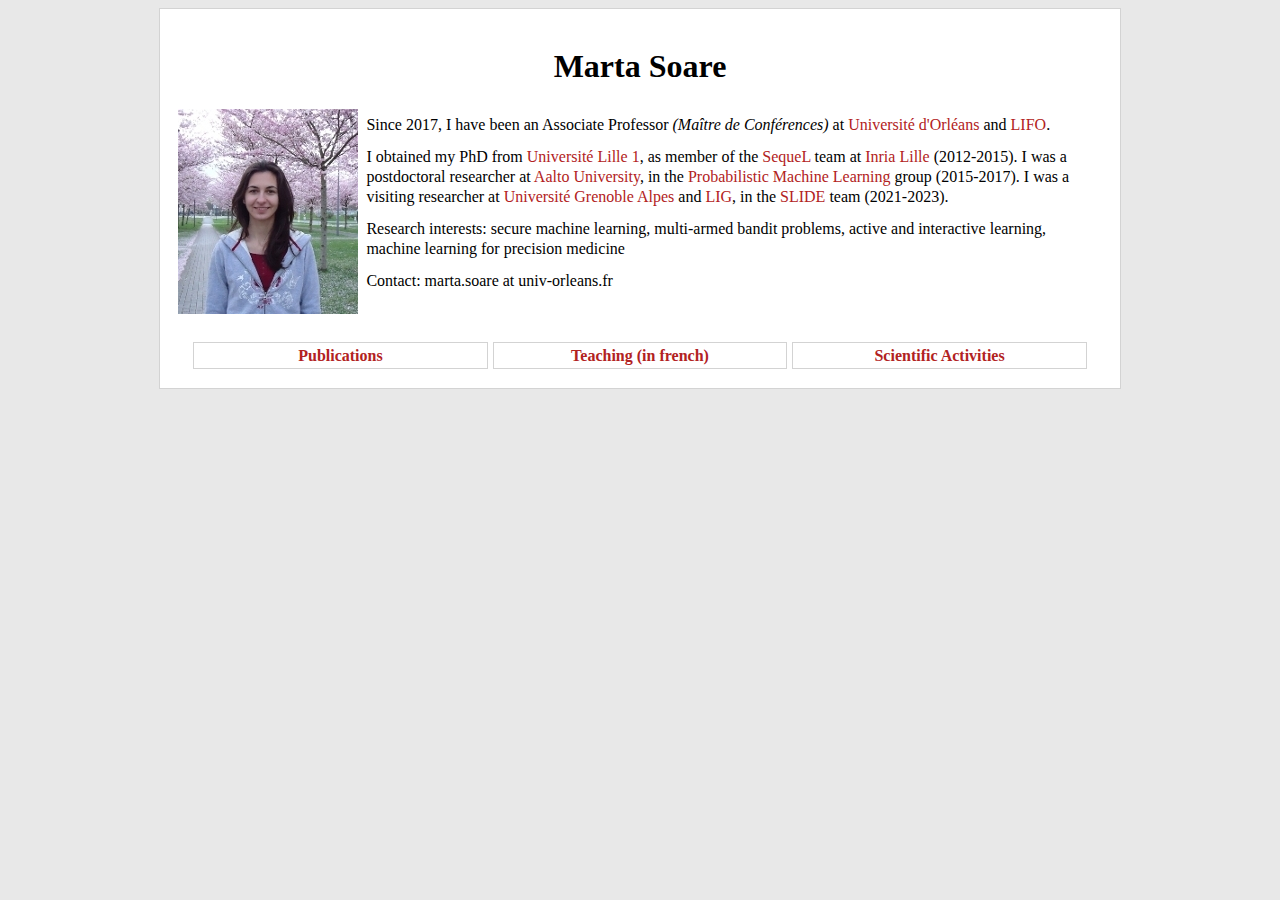
<file: index.html>
<!DOCTYPE html>
<html lang="fr">
  <head>
    <meta charset="utf-8">
    <title>Marta Soare</title>
    <link rel="stylesheet" href="style.css">
  </head>
  <body>
    <main>
      <h1>Marta Soare</h1>
      <img src="photo.jpg" alt="photo">
      <article>
        <p>Since 2017, I have been an Associate Professor <i>(Maître de Conférences)</i> at <a href="https://www.univ-orleans.fr/">Université d'Orl&eacute;ans</a> and <a href="https://www.univ-orleans.fr/lifo/">LIFO</a>.</p> 
        <p>I obtained my PhD from <a href="https://www.univ-lille.fr/">Université Lille 1</a>, as member of the <a href="https://team.inria.fr/sequel/">SequeL</a> team at <a href="http://www.inria.fr/centre/lille">Inria Lille</a> (2012-2015).
        I was a postdoctoral researcher at <a href="http://cs.aalto.fi/en/">Aalto University</a>, in the <a href="http://research.cs.aalto.fi/pml/">Probabilistic Machine Learning</a> group (2015-2017).
        I was a visiting researcher at <a href="https://www.univ-grenoble-alpes.fr/">Université Grenoble Alpes</a> and <a href="https://www.liglab.fr/">LIG</a>, in the <a href="https://slide.liglab.fr/">SLIDE</a> team (2021-2023).
        </p> 
        <p>Research interests: secure machine learning, multi-armed bandit problems, active and interactive learning, machine learning for precision medicine</p> 
        <p>Contact: marta.soare at univ-orleans.fr</p>
      </article>
    </main>
    <nav>
      <ul>
        <li><a href="Publications.html">Publications</a></li>
        <li><a href="Teaching.html">Teaching (in french)</a></li>
        <li><a href="Activities.html">Scientific Activities</a></li>
      </ul>  
    </nav>
  </body>
</html>
</file>
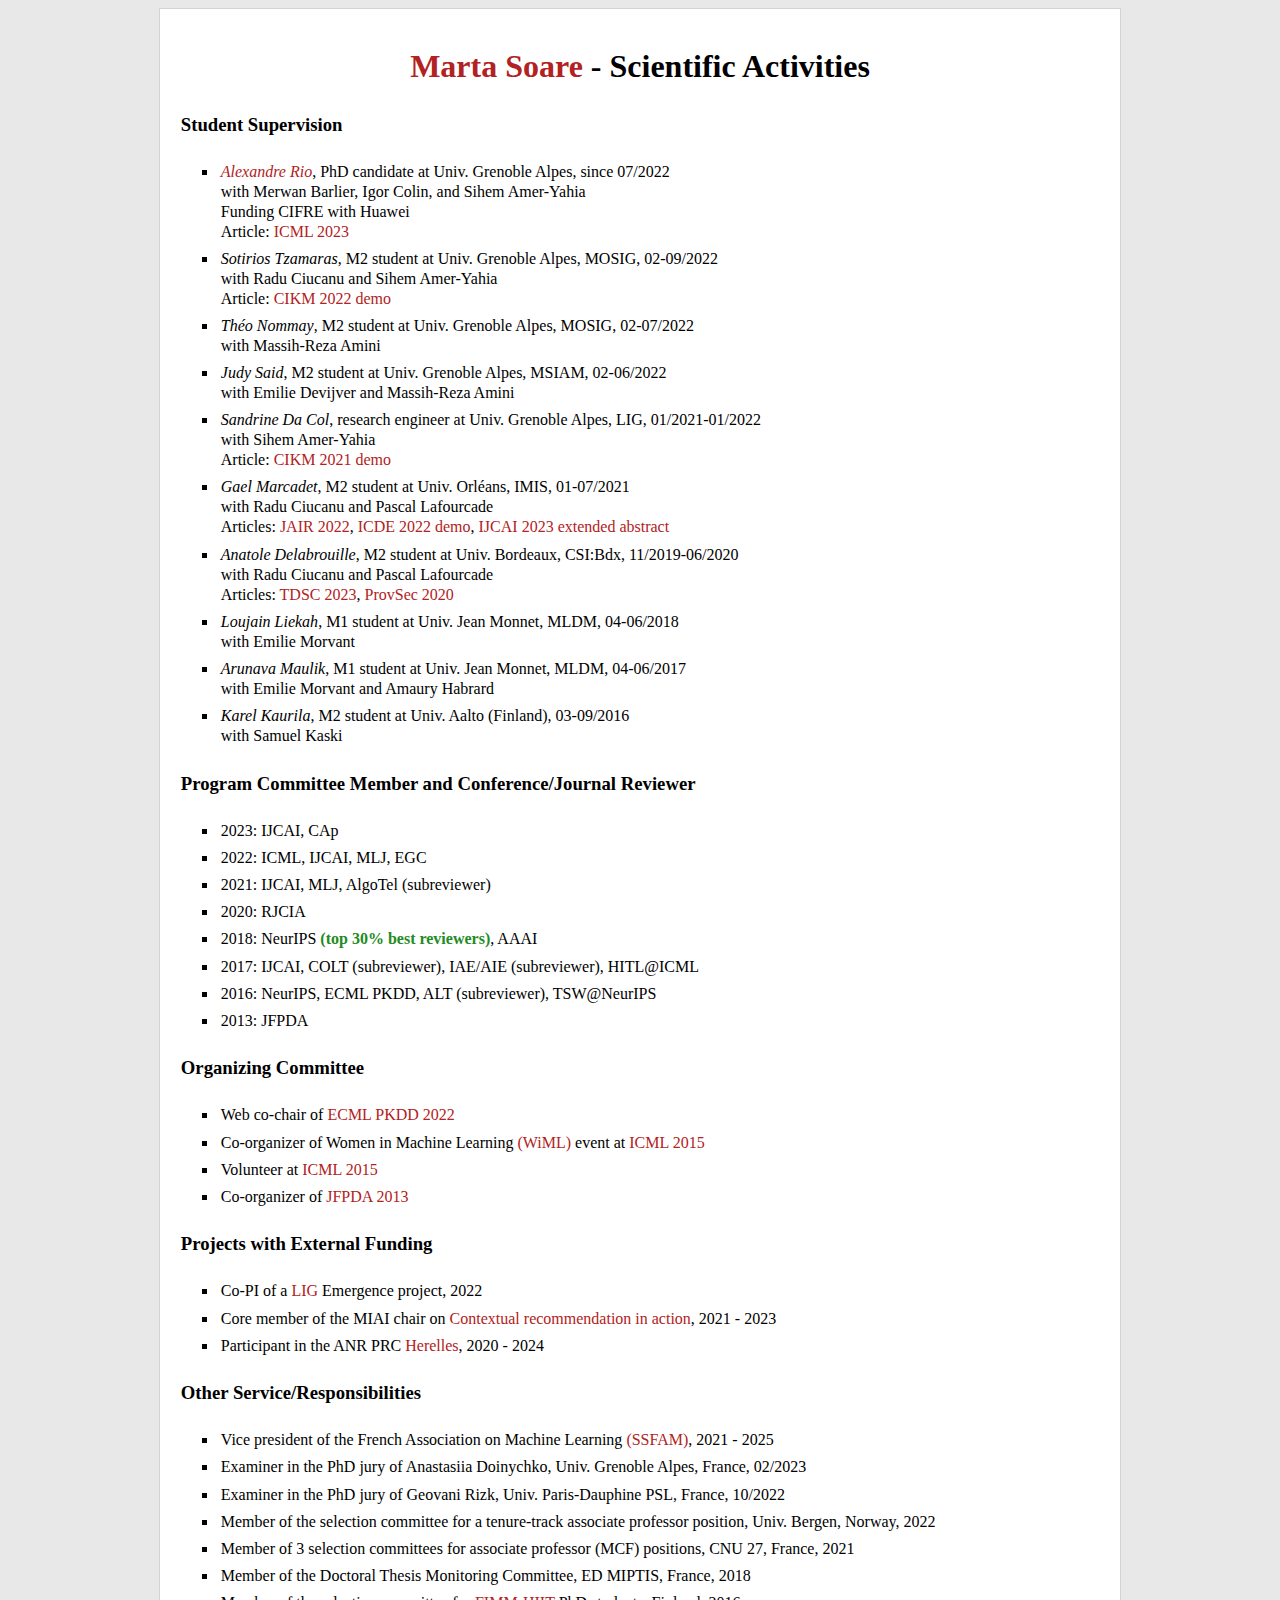
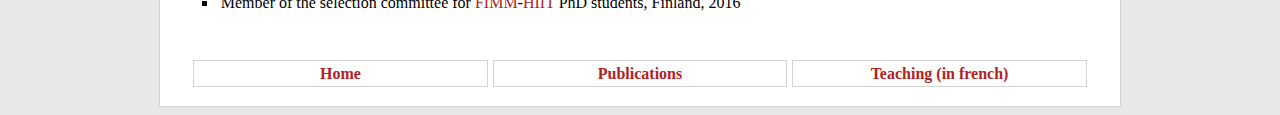
<file: Activities.html>
<!DOCTYPE html>
<html lang="fr">
  <head>
    <meta charset="utf-8">
    <title>Marta Soare</title>
    <link rel="stylesheet" href="style.css">
  </head>
  <body>
    <main>
      <h1><a href="index.html">Marta Soare</a> - Scientific Activities</h1>
      <h3>Student Supervision</h3> 
      <ul>
        <li> <i><a href="https://scholar.google.com/citations?user=YxsXrEoAAAAJ">Alexandre Rio</a></i>, PhD candidate at Univ. Grenoble Alpes, since 07/2022<br>
        with Merwan Barlier, Igor Colin, and Sihem Amer-Yahia <br> 
        Funding CIFRE with Huawei<br>
        Article: <a href="https://proceedings.mlr.press/v202/rio23a.html">ICML 2023</a>
        </li>
        <li> <i>Sotirios Tzamaras</i>, M2 student at Univ. Grenoble Alpes, MOSIG, 02-09/2022 <br>
        with Radu Ciucanu and Sihem Amer-Yahia <br> 
        Article: <a href="https://dl.acm.org/doi/10.1145/3511808.3557203">CIKM 2022 demo</a> </li>
         <li> <i>Théo Nommay</i>, M2 student at Univ. Grenoble Alpes, MOSIG, 02-07/2022 <br>
        with Massih-Reza Amini <br> </li>
         <li> <i>Judy Said</i>, M2 student at Univ. Grenoble Alpes, MSIAM, 02-06/2022 <br>
        with Emilie Devijver and Massih-Reza Amini <br> </li>
        <li> <i>Sandrine Da Col</i>, research engineer at Univ. Grenoble Alpes, LIG, 01/2021-01/2022 <br>
        with Sihem Amer-Yahia <br> 
        Article: <a href="https://dl.acm.org/doi/10.1145/3459637.3481968">CIKM 2021 demo</a></li>
        <li> <i>Gael Marcadet</i>, M2 student at Univ. Orléans, IMIS, 01-07/2021<br>
        with Radu Ciucanu and Pascal Lafourcade <br> 
        Articles: <a href="https://www.jair.org/index.php/jair/article/view/13163">JAIR 2022</a>, <a href="https://www.computer.org/csdl/proceedings-article/icde/2022/088300d154/1FwFyTlRMTC">ICDE 2022 demo</a>, <a href="https://www.ijcai.org/proceedings/2023/772">IJCAI 2023 extended abstract</a>
        </li>
        <li> <i>Anatole Delabrouille</i>, M2 student at Univ. Bordeaux, CSI:Bdx, 11/2019-06/2020 <br>
        with Radu Ciucanu and Pascal Lafourcade <br>
        Articles: <a href="https://ieeexplore.ieee.org/document/9721650">TDSC 2023</a>, <a href="https://dx.doi.org/10.1007/978-3-030-62576-4_13">ProvSec&nbsp;2020</a> </li>
        <li> <i>Loujain Liekah</i>, M1 student at Univ. Jean Monnet, MLDM, 04-06/2018<br>
        with Emilie Morvant </li>
        <li> <i>Arunava Maulik</i>, M1 student at Univ. Jean Monnet, MLDM, 04-06/2017 <br>
        with Emilie Morvant and Amaury Habrard </li>
        <li> <i>Karel Kaurila</i>, M2 student at Univ. Aalto (Finland), 03-09/2016<br>
        with Samuel Kaski</li>
      </ul>
      <h3>Program Committee Member and Conference/Journal Reviewer</h3>
      <ul>
        <li> 2023: IJCAI, CAp </li>
        <li> 2022: ICML, IJCAI, MLJ, EGC </li>
        <li> 2021: IJCAI, MLJ, AlgoTel (subreviewer) </li> 
        <li> 2020: RJCIA </li> 
        <li> 2018: NeurIPS <span>(top 30% best reviewers)</span>, AAAI </li> 
        <li> 2017: IJCAI, COLT (subreviewer), IAE/AIE (subreviewer), HITL@ICML </li>  
        <li> 2016: NeurIPS, ECML PKDD, ALT (subreviewer), TSW@NeurIPS </li>    
        <li> 2013: JFPDA</li>
      </ul>
      <h3>Organizing Committee </h3>
      <ul>
        <li> Web co-chair of <a href="https://2022.ecmlpkdd.org/">ECML PKDD 2022</a> </li>
        <li> Co-organizer of Women in Machine Learning <a href="http://wimlworkshop.org/"> (WiML) </a> event at <a href="https://icml.cc/2015/">ICML 2015</a>  </li>
        <li> Volunteer at <a href="https://icml.cc/2015/">ICML 2015</a> </li>
        <li> Co-organizer of <a href="http://pfia2013.univ-lille1.fr/doku.php%3Fid=fr:jfpda.html">JFPDA 2013</a> </li>
      </ul>
      <h3>Projects with External Funding</h3>  
      <ul> 
        <li> Co-PI of a <a href="https://www.liglab.fr/">LIG</a> Emergence project, 2022  </li>
        <li> Core member of the MIAI chair on <a href="https://miai.univ-grenoble-alpes.fr/research/chairs/contextual-recommendations-in-action-bridging-ai-and-real-life-economics-1362740.kjsp?RH=1697728359000">Contextual recommendation in action</a>, 2021 - 2023 </li>
        <li> Participant in the ANR PRC <a href="https://www.univ-orleans.fr/lifo/action.php?id=67&lang=fr">Herelles</a>, 2020 - 2024 </li>
      </ul>
      <h3>Other Service/Responsibilities</h3>  
      <ul>
        <li> Vice president of the French Association on Machine Learning <a href="http://ssfam.org/">(SSFAM)</a>, 2021 - 2025 </li>
        <li> Examiner in the PhD jury of Anastasiia Doinychko, Univ. Grenoble Alpes, France, 02/2023  </li>
        <li> Examiner in the PhD jury of Geovani Rizk, Univ. Paris-Dauphine PSL, France, 10/2022  </li>
        <li> Member of the selection committee for a tenure-track associate professor position, Univ. Bergen, Norway, 2022</li>
        <li> Member of 3 selection committees for associate professor (MCF) positions, CNU 27, France, 2021</li>
        <li> Member of the Doctoral Thesis Monitoring Committee, ED MIPTIS, France, 2018</li>
        <li> Member of the selection committee for <a href="https://www2.helsinki.fi/en/hilife-fimm">FIMM</a>-<a href="https://www.hiit.fi/">HIIT</a> PhD students, Finland, 2016</li>
      </ul> 
    </main>
    <nav>
      <ul>
	<li><a href="index.html">Home</a></li>
	<li><a href="Publications.html">Publications</a></li>
	<li><a href="Teaching.html">Teaching (in french)</a></li>
      </ul>  
    </nav>
  </body>
</html>
</file>
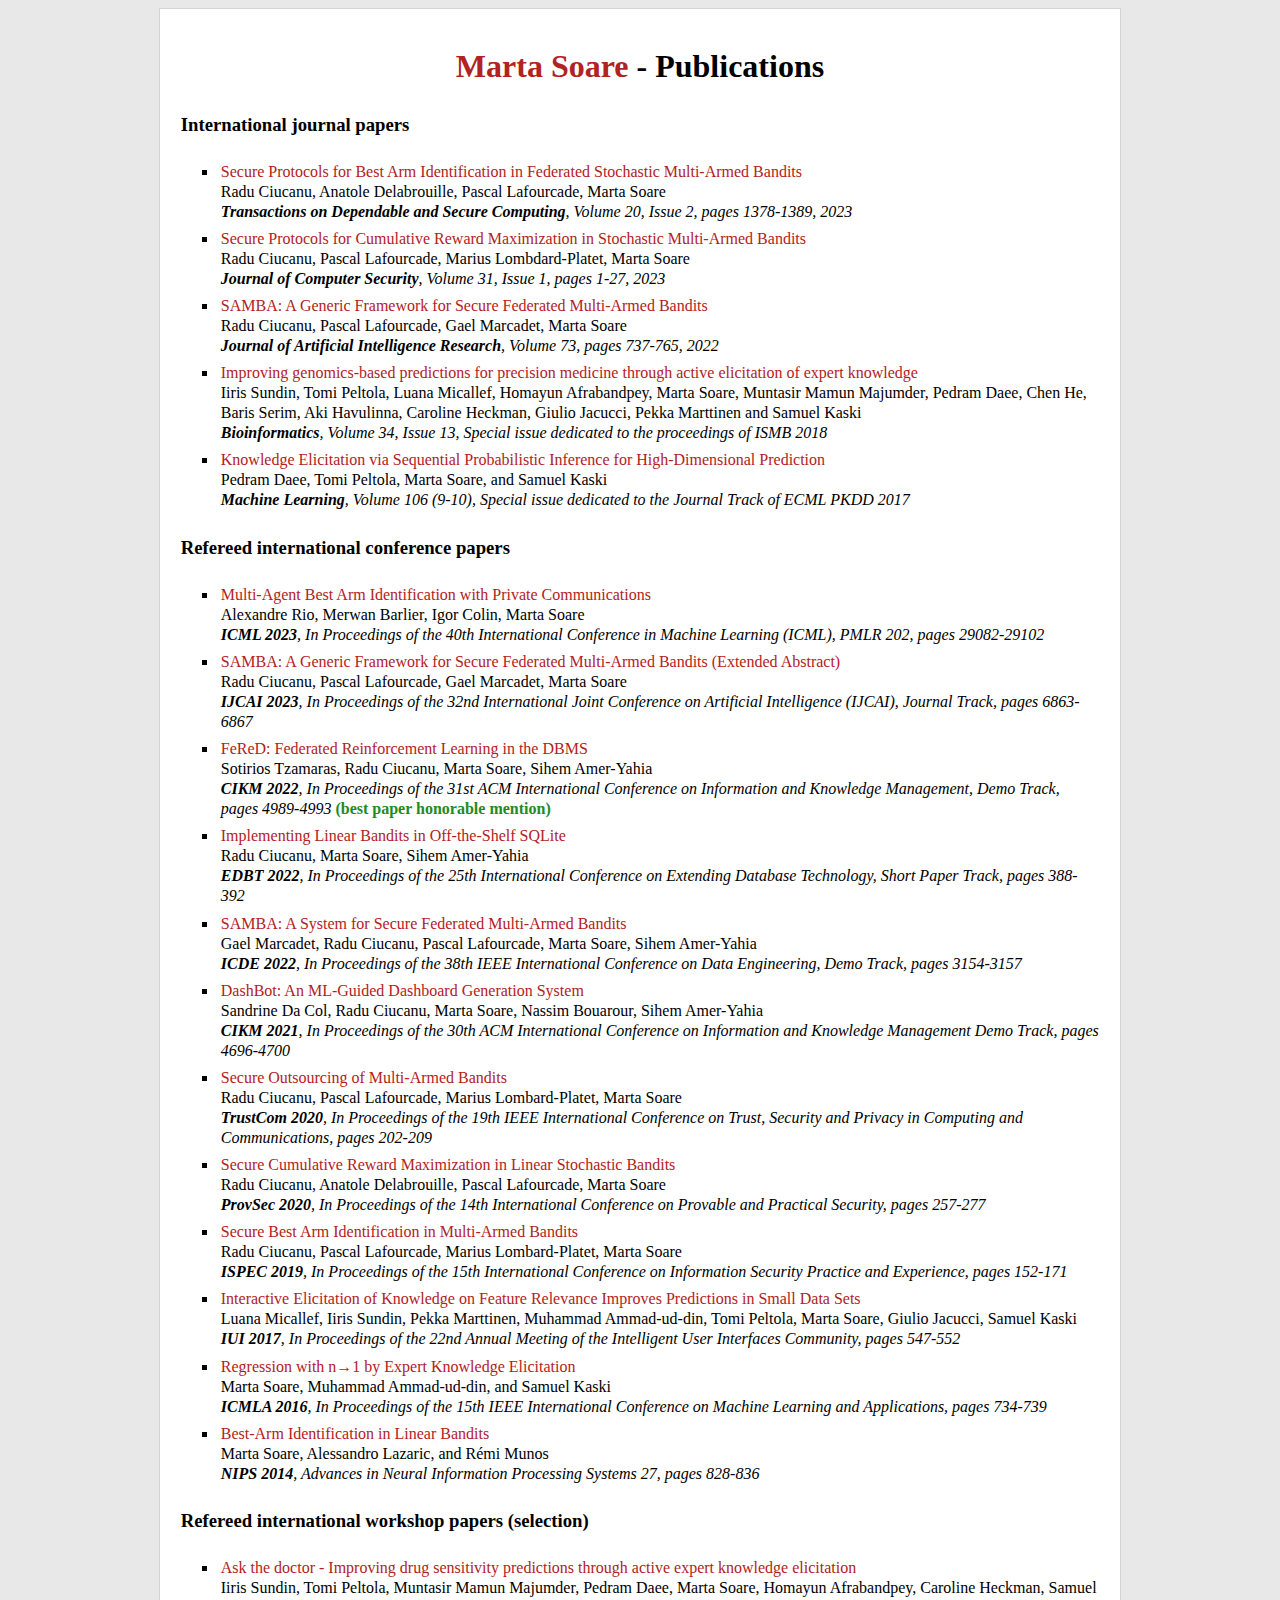
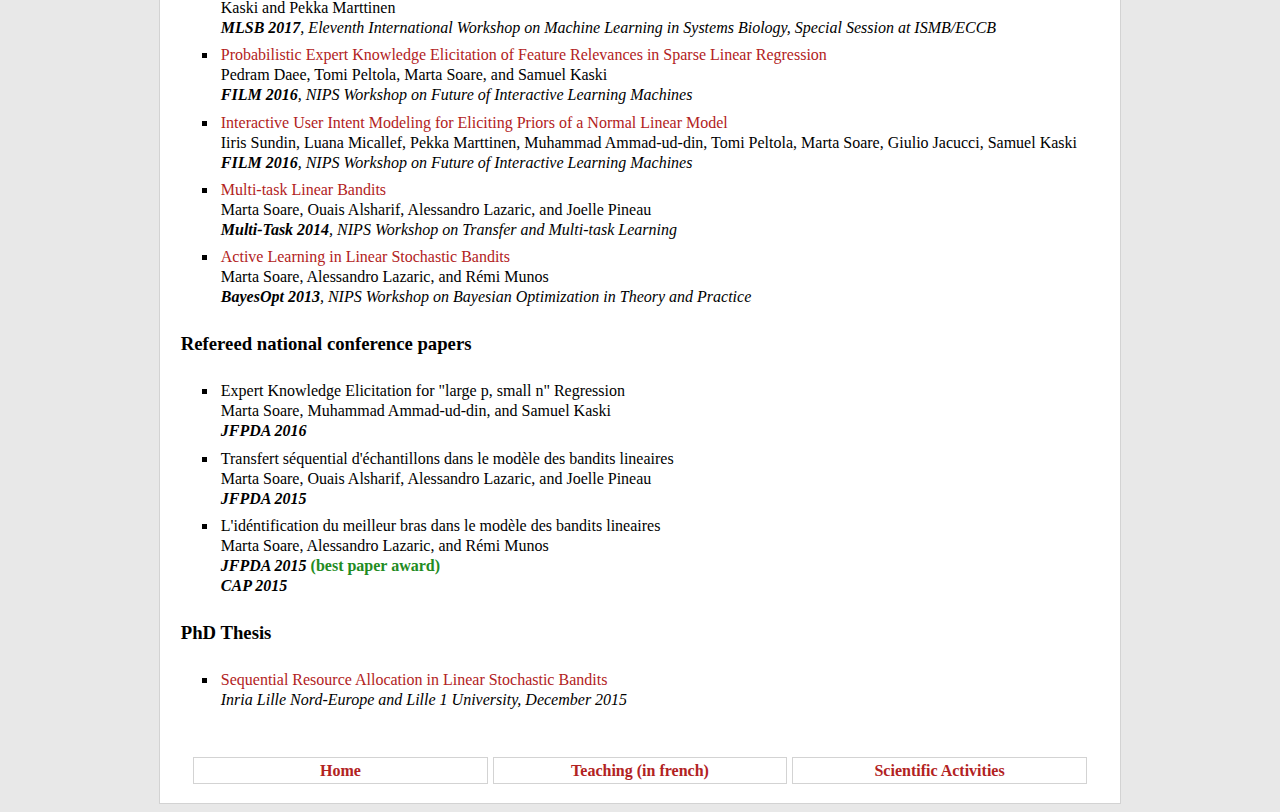
<file: Publications.html>
<!DOCTYPE html>
<html lang="fr">
  <head>
    <meta charset="utf-8">
    <title>Marta Soare</title>
    <link rel="stylesheet" href="style.css">
  </head>
  <body>
    <main>
      <h1><a href="index.html">Marta Soare</a> - Publications</h1>
      <h3>International journal papers</h3>  
      <ul>
        <li> <a href="https://ieeexplore.ieee.org/document/9721650"> Secure Protocols for Best Arm Identification in Federated Stochastic Multi-Armed Bandits </a> <br>
          Radu Ciucanu, Anatole Delabrouille, Pascal Lafourcade, Marta Soare  <br>  
          <i> <b>Transactions on Dependable and Secure Computing</b>, Volume 20, Issue 2, pages 1378-1389, 2023 </i>  
        </li>  
        <li> <a href="https://content.iospress.com/articles/journal-of-computer-security/jcs210051"> Secure Protocols for Cumulative Reward Maximization in Stochastic Multi-Armed Bandits </a> <br>
          Radu Ciucanu, Pascal Lafourcade, Marius Lombdard-Platet, Marta Soare  <br>  
          <i> <b>Journal of Computer Security</b>, Volume 31, Issue 1, pages 1-27, 2023</i> 
        </li>
        <li> <a href="https://www.jair.org/index.php/jair/article/view/13163">SAMBA: A Generic Framework for Secure Federated Multi-Armed Bandits</a> <br>
          Radu Ciucanu, Pascal Lafourcade, Gael Marcadet, Marta Soare  <br>  
         <i> <b>Journal of Artificial Intelligence Research</b>, Volume 73, pages 737-765, 2022 </i>
        </li>      
        <li> <a href="https://doi.org/10.1093/bioinformatics/bty257">Improving genomics-based predictions for precision medicine through active elicitation of expert knowledge</a> <br>
          Iiris Sundin, Tomi Peltola, Luana Micallef, Homayun Afrabandpey, Marta Soare, Muntasir Mamun Majumder, Pedram Daee, Chen He, Baris Serim, Aki Havulinna, Caroline Heckman, Giulio Jacucci, Pekka Marttinen and Samuel Kaski <br> 
          <i><b>Bioinformatics</b>, Volume 34, Issue 13, Special issue dedicated to the proceedings of ISMB 2018 </i>
        </li> 
        <li> <a href="https://link.springer.com/article/10.1007/s10994-017-5651-7"> Knowledge Elicitation via Sequential Probabilistic Inference for High-Dimensional Prediction </a> <br>
          Pedram Daee, Tomi Peltola, Marta Soare, and Samuel Kaski  <br>  
          <i><b>Machine Learning</b>, Volume 106 (9-10), Special issue dedicated to the Journal Track of ECML PKDD 2017 </i>
        </li>
      </ul>
      <h3>Refereed international conference papers</h3>
      <ul>
        <li> <a href="https://proceedings.mlr.press/v202/rio23a.html">Multi-Agent Best Arm Identification with Private Communications</a> <br>
         Alexandre Rio, Merwan Barlier, Igor Colin, Marta Soare  <br>  
         <i> <b>ICML 2023</b>, In Proceedings of the 40th International Conference in Machine Learning (ICML), PMLR 202, pages 29082-29102 </i>
        </li>
        <li> <a href="https://www.ijcai.org/proceedings/2023/772">SAMBA: A Generic Framework for Secure Federated Multi-Armed Bandits (Extended Abstract)</a> <br>
          Radu Ciucanu, Pascal Lafourcade, Gael Marcadet, Marta Soare  <br>  
         <i> <b>IJCAI 2023</b>, In Proceedings of the 32nd International Joint Conference on Artificial Intelligence (IJCAI), Journal Track, pages 6863-6867 </i>
        </li>      
        <li> <a href="https://dl.acm.org/doi/10.1145/3511808.3557203"> FeReD: Federated Reinforcement Learning in the DBMS</a> <br>
 	  Sotirios Tzamaras, Radu Ciucanu, Marta Soare, Sihem Amer-Yahia <br>    
 	  <i> <b> CIKM 2022</b>, In Proceedings of the 31st ACM International Conference on Information and Knowledge Management, Demo Track, pages 4989-4993 </i>  <span>(best paper honorable mention)</span>  </li>
        <li> <a href="https://openproceedings.org/2022/conf/edbt/paper-93.pdf"> Implementing Linear Bandits in Off-the-Shelf SQLite</a> <br>
 	  Radu Ciucanu, Marta Soare, Sihem Amer-Yahia <br>    
 	  <i> <b> EDBT 2022</b>, In Proceedings of the 25th International Conference on Extending Database Technology, Short Paper Track, pages 388-392 </i> </li>
        <li> <a href="https://www.computer.org/csdl/proceedings-article/icde/2022/088300d154/1FwFyTlRMTC"> SAMBA: A System for Secure Federated Multi-Armed Bandits</a> <br>
 	  Gael Marcadet, Radu Ciucanu, Pascal Lafourcade, Marta Soare, Sihem Amer-Yahia <br>       
          <i> <b> ICDE 2022</b>, In Proceedings of the 38th IEEE International Conference on Data Engineering, Demo Track, pages 3154-3157 </i> </li>
        <li> <a href="https://dl.acm.org/doi/10.1145/3459637.3481968"> DashBot: An ML-Guided Dashboard Generation System  </a> <br>
 	  Sandrine Da Col, Radu Ciucanu, Marta Soare, Nassim Bouarour, Sihem Amer-Yahia <br>       
          <i> <b> CIKM 2021</b>, In Proceedings of the 30th ACM International Conference on Information and Knowledge Management Demo Track, pages 4696-4700 </i> </li>
        <li> <a href="https://ieeexplore.ieee.org/document/9343228"> Secure Outsourcing of Multi-Armed Bandits  </a> <br>
 	  Radu Ciucanu, Pascal Lafourcade, Marius Lombard-Platet, Marta Soare <br>       
          <i> <b> TrustCom 2020</b>, In Proceedings of the 19th IEEE International Conference on Trust, Security and Privacy in Computing and Communications, pages 202-209 </i> </li>
        <li> <a href="https://link.springer.com/chapter/10.1007%2F978-3-030-62576-4_13"> Secure Cumulative Reward Maximization in Linear Stochastic Bandits </a> <br>
          Radu Ciucanu, Anatole Delabrouille, Pascal Lafourcade, Marta Soare <br>       
          <i> <b> ProvSec 2020</b>, In Proceedings of the 14th International Conference on Provable and Practical Security, pages 257-277 </i> </li>
	<li> <a href="https://link.springer.com/chapter/10.1007%2F978-3-030-34339-2_9"> Secure Best Arm Identification in Multi-Armed Bandits  </a> <br>
 	  Radu Ciucanu, Pascal Lafourcade, Marius Lombard-Platet, Marta Soare <br>       
          <i> <b> ISPEC 2019</b>, In Proceedings of the 15th International Conference on Information Security Practice and Experience, pages 152-171 </i>  </li>
        <li> <a href="https://dl.acm.org/doi/10.1145/3025171.3025181"> Interactive Elicitation of Knowledge on Feature Relevance Improves Predictions in Small Data Sets </a> <br>
          Luana Micallef, Iiris Sundin, Pekka Marttinen, Muhammad Ammad-ud-din, Tomi Peltola,  Marta Soare, Giulio Jacucci, Samuel Kaski  <br>      
          <i> <b> IUI 2017</b>, In Proceedings of the 22nd Annual Meeting of the Intelligent User Interfaces Community, pages 547-552 </i> </li>
        <li>  <a href="http://ieeexplore.ieee.org/document/7838235/?reload=true"> Regression with n→1 by Expert Knowledge Elicitation </a> <br>    
          Marta Soare, Muhammad Ammad-ud-din, and Samuel Kaski <br>
          <i> <b> ICMLA 2016</b>, In Proceedings of the 15th IEEE International Conference on Machine Learning and Applications, pages 734-739 </i> </li> 
        <li> <a href="https://papers.nips.cc/paper/5460-best-arm-identification-in-linear-bandits.pdf"> Best-Arm Identification in Linear Bandits </a> <br>
          Marta Soare, Alessandro Lazaric, and Rémi Munos <br>
          <i> <b> NIPS 2014</b>, Advances in Neural Information Processing Systems 27, pages 828-836 </i> </li>
      </ul>
      <h3>Refereed international workshop papers (selection)</h3>
      <ul>
        <li> <a href="http://mlsb.cc/2017/abstracts/MLSB_2017_paper_10.pdf"> Ask the doctor - Improving drug sensitivity predictions through active expert knowledge elicitation </a> <br>
 	  Iiris Sundin, Tomi Peltola, Muntasir Mamun Majumder, Pedram Daee, Marta Soare, Homayun Afrabandpey, Caroline Heckman, Samuel Kaski and Pekka Marttinen <br>       
          <i> <b> MLSB 2017</b>, Eleventh International Workshop on Machine Learning in Systems Biology, Special Session at ISMB/ECCB </i> </li>  
        <li> <a href="files/FILM2016-NIPSworkshop-Daee.pdf"> Probabilistic Expert Knowledge Elicitation of Feature Relevances in Sparse Linear Regression </a> <br> 
          Pedram Daee, Tomi Peltola, Marta Soare, and Samuel Kaski<br>
          <i> <b> FILM 2016</b>, NIPS Workshop on Future of Interactive Learning Machines </i> </li>
        <li> <a href="files/FILM2016-NIPSworkshop-Sundin.pdf"> Interactive User Intent Modeling for Eliciting Priors of a Normal Linear Model </a> <br>
          Iiris Sundin, Luana Micallef, Pekka Marttinen, Muhammad Ammad-ud-din, Tomi Peltola,  Marta Soare, Giulio Jacucci, Samuel Kaski <br>  
          <i> <b> FILM 2016</b>, NIPS Workshop on Future of Interactive Learning Machines </i> </li>        
        <li> <a href="files/Paper_18_multi_task_linear_wshop.pdf"> Multi-task Linear Bandits </a> <br>
          Marta Soare, Ouais Alsharif, Alessandro Lazaric, and Joelle Pineau <br>
          <i> <b> Multi-Task 2014</b>, NIPS Workshop on Transfer and Multi-task Learning </i> </li>
        <li> <a href="files/active_learning_linear_bandit.pdf"> Active Learning in Linear Stochastic Bandits </a> <br>
          Marta Soare, Alessandro Lazaric, and Rémi Munos <br>
          <i> <b> BayesOpt 2013</b>, NIPS Workshop on Bayesian Optimization in Theory and Practice </i> </li>
      </ul>
      <h3>Refereed national conference papers</h3>
      <ul>
        <li> Expert Knowledge Elicitation for "large  p, small n" Regression<br> 
          Marta Soare, Muhammad Ammad-ud-din, and Samuel Kaski <br>  
          <i> <b>JFPDA 2016 </b> </i>  
        </li>
        <li> Transfert séquential d'échantillons dans le modèle des bandits lineaires<br> 
          Marta Soare, Ouais Alsharif, Alessandro Lazaric, and Joelle Pineau <br>  
          <i> <b>JFPDA 2015 </b> </i> 
        </li>
        <li> L'idéntification du meilleur bras dans le modèle des bandits lineaires <br>
          Marta Soare, Alessandro Lazaric, and Rémi Munos  <br>    
          <i> <b> JFPDA 2015</b></i> <span>(best paper award)</span>  <br>    
          <i> <b> CAP 2015 </b></i>
        </li>
      </ul>
      <h3>PhD Thesis</h3>  
      <ul>
        <li> <a href="https://tel.archives-ouvertes.fr/tel-01249224v1">Sequential Resource Allocation in Linear Stochastic Bandits </a> <br>
<i> Inria Lille Nord-Europe and Lille 1 University, December 2015 </i> </li>
      </ul>
    </main>
    <nav>
      <ul>
       <li><a href="index.html">Home</a></li>
       <li><a href="Teaching.html">Teaching (in french)</a></li>
       <li><a href="Activities.html">Scientific Activities</a></li>
      </ul>  
    </nav>
  </body>
</html>
</file>
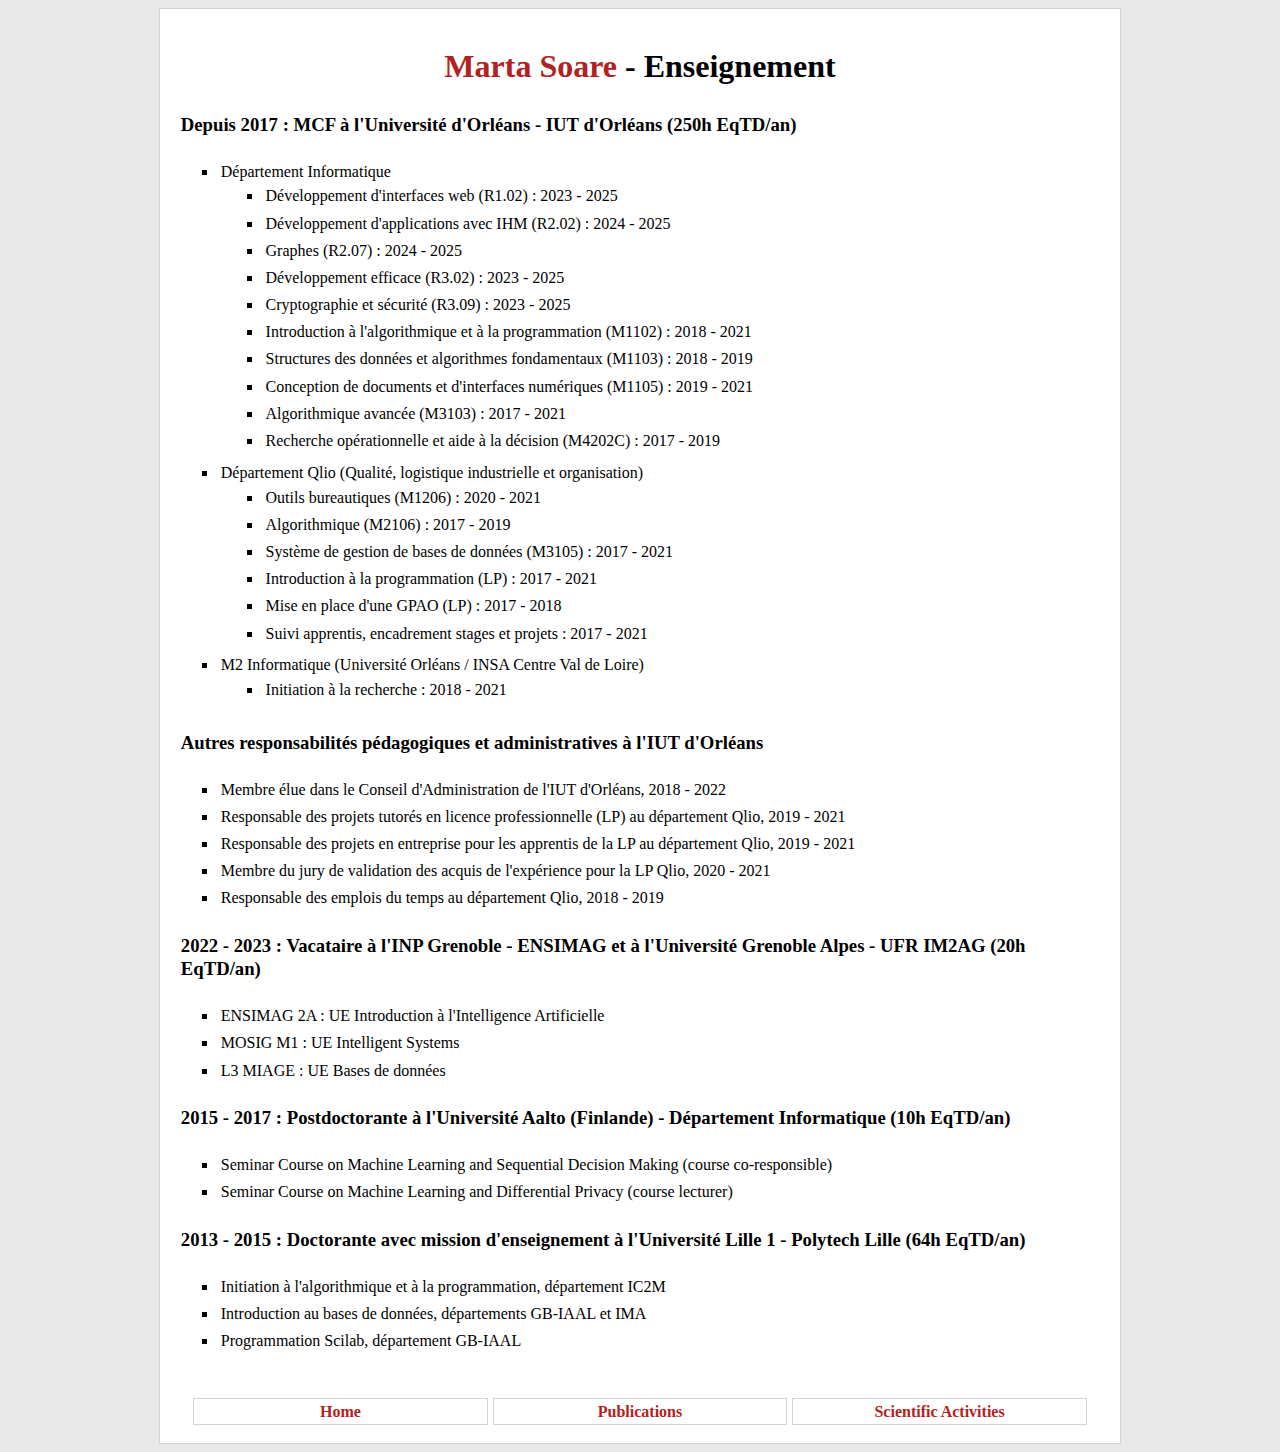
<file: Teaching.html>
<!DOCTYPE html>
<html lang="fr">
  <head>
    <meta charset="utf-8">
    <title>Marta Soare</title>
    <link rel="stylesheet" href="style.css">
  </head>
  <body>
    <main>
      <h1><a href="index.html">Marta Soare</a> - Enseignement</h1>
      <h3>Depuis 2017 : MCF à l'Université d'Orléans - IUT d'Orléans (250h EqTD/an)</h3> 
      <ul>
        <li> Département Informatique
        <ul>
          <li> Développement d'interfaces web (R1.02) : 2023 - 2025 </li>
          <li> Développement d'applications avec IHM (R2.02) : 2024 - 2025 </li>
          <li> Graphes (R2.07) : 2024 - 2025 </li>
          <li> Développement efficace (R3.02) : 2023 - 2025 </li>
          <li> Cryptographie et sécurité (R3.09) : 2023 - 2025 </li>
	  <li> Introduction à l'algorithmique et à la programmation (M1102) : 2018 - 2021 </li>
	  <li> Structures des données et algorithmes fondamentaux (M1103) : 2018 - 2019 </li>
	  <li> Conception de documents et d'interfaces numériques (M1105) : 2019 - 2021 </li>
	  <li> Algorithmique avancée (M3103) : 2017 - 2021 </li>
	  <li> Recherche opérationnelle et aide à la décision (M4202C) : 2017 - 2019 </li>
        </ul>
        <li> Département Qlio (Qualité, logistique industrielle et organisation)
        <ul>
          <li> Outils bureautiques (M1206) : 2020 - 2021 </li> 
          <li> Algorithmique (M2106) : 2017 - 2019 </li> 
	  <li> Système de gestion de bases de données (M3105) : 2017 - 2021</li>
          <li> Introduction à la programmation (LP) : 2017 - 2021</li>
          <li> Mise en place d'une GPAO (LP) : 2017 - 2018</li>   
          <li> Suivi apprentis, encadrement stages et projets : 2017 - 2021 </li>
        </ul> 
        <li> M2 Informatique (Université Orléans / INSA Centre Val de Loire)
        <ul>
          <li> Initiation à la recherche :  2018 - 2021</li>
        </ul>
      </ul>
      <h3>Autres responsabilités pédagogiques et administratives à l'IUT d'Orléans</h3> 
      <ul>
        <li> Membre élue dans le Conseil d'Administration de l'IUT d'Orléans, 2018 - 2022 </li>
        <li> Responsable des projets tutorés en licence professionnelle (LP) au département Qlio, 2019 - 2021 </li>
        <li> Responsable des projets en entreprise pour les apprentis de la LP au département Qlio, 2019 - 2021  </li>
        <li> Membre du jury de validation des acquis de l'expérience pour la LP Qlio, 2020 - 2021 </li>
 	<li> Responsable des emplois du temps au département Qlio, 2018 - 2019 </li>
      </ul> 
      <h3>2022 - 2023 : Vacataire à l'INP Grenoble - ENSIMAG et à l'Université Grenoble Alpes - UFR IM2AG (20h EqTD/an)</h3> 
      <ul>
        <li> ENSIMAG 2A : UE Introduction à l'Intelligence Artificielle </li>
        <li> MOSIG M1 : UE Intelligent Systems </li>
        <li> L3 MIAGE : UE Bases de données </li>
      </ul>
      
      <h3>2015 - 2017 : Postdoctorante à l'Université Aalto (Finlande) - Département Informatique (10h EqTD/an) </h3> 
      <ul>
	<li> Seminar Course on Machine Learning and Sequential Decision Making (course co-responsible)</li> 
	<li> Seminar Course on Machine Learning and Differential Privacy (course lecturer) </li>
      </ul>
      <h3>2013 - 2015 : Doctorante avec mission d'enseignement à l'Université Lille 1 - Polytech Lille (64h EqTD/an) </h3> 
      <ul>
        <li> Initiation à l'algorithmique et à la programmation, département IC2M </li>
	<li> Introduction au bases de données, départements GB-IAAL et IMA </li>
	<li> Programmation Scilab, département GB-IAAL </li>
      </ul>
    </main>
    <nav>
      <ul>
	<li> <a href="index.html">Home</a></li>
	<li> <a href="Publications.html">Publications</a></li>
	<li> <a href="Activities.html">Scientific Activities</a></li>
      </ul>  
     </nav>
  </body>
</html>
</file>
<file: style.css>
html
{
  background-color: #E8E8E8;
  font-family: verdana;
}

body 
{
  background-color: white;
  width: 75%;
  margin-left: auto;
  margin-right: auto;
  line-height: 1.25;
} 

main{
  display: flex;
  flex-wrap: wrap;
  padding: 0.5rem;
  margin: 0.5rem;
}

h1 
{
  text-align: center;
  flex-basis: 100%;
}


img
{
  flex-basis: 15%;
  flex-grow: 1;
  object-fit: scale-down;
  object-position: top;
  margin: 0.1rem;
}

article
{
  flex-basis: 80%;
  flex-grow: 1;
}

article p
{
  padding: 0.3rem;
}

nav ul
{
  display: flex;
  justify-content: center;
  padding-left: 0; 
  padding-top: 0;
  list-style: none;
}

nav li
{
  text-align: center;
  font-weight: bold;
  flex-basis: 30%;
  flex-grow:0; 
}


h2,h3,h4,p,li
{
  text-align: left;
  padding: 0.15rem;
  margin: 0.15rem;
  flex-basis: 100%;
}

ul
{
  list-style: square;
}

body, nav li
{
  border: thin solid lightgray;
}

span
{
  color: forestgreen;
  font-weight: bold;
}

a:link {text-decoration: none; color: firebrick}    
a:visited {text-decoration: none; color: indianred} 
a:hover {text-decoration: none; color: gray}
</file>
